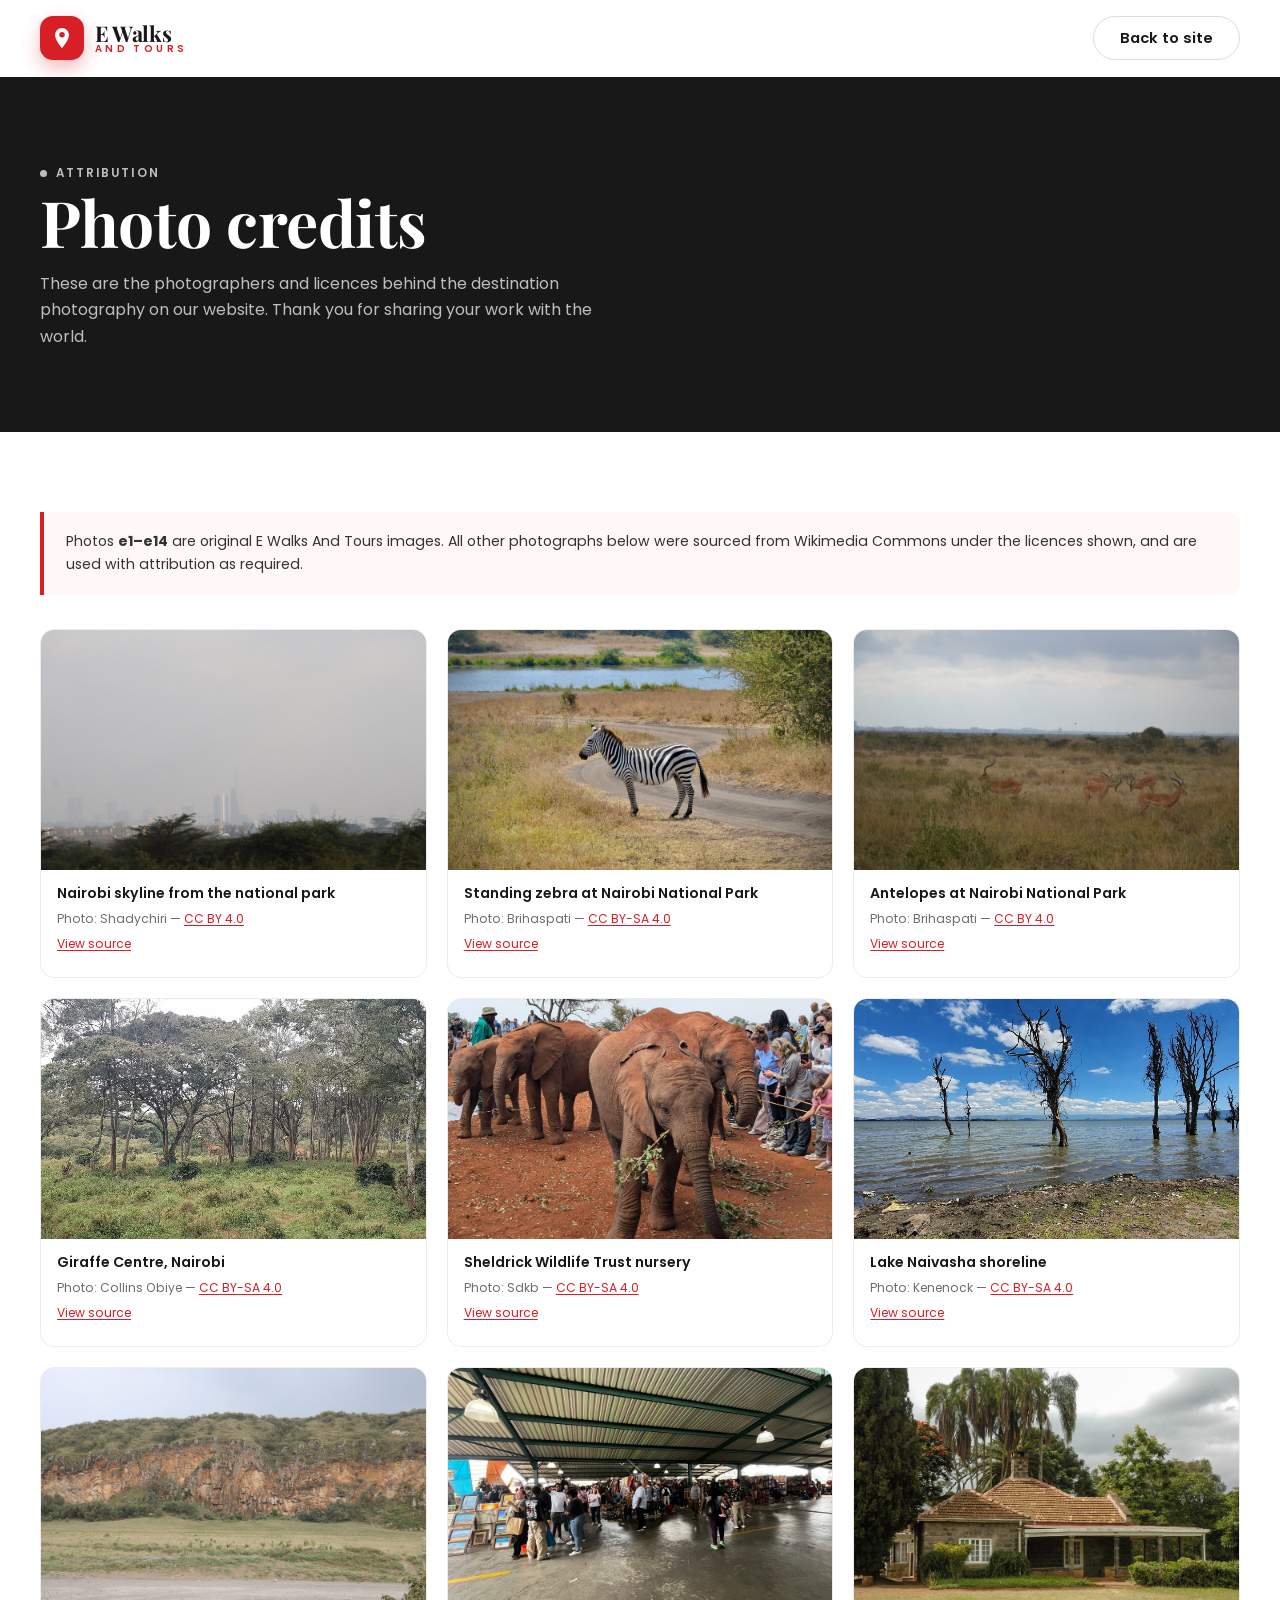
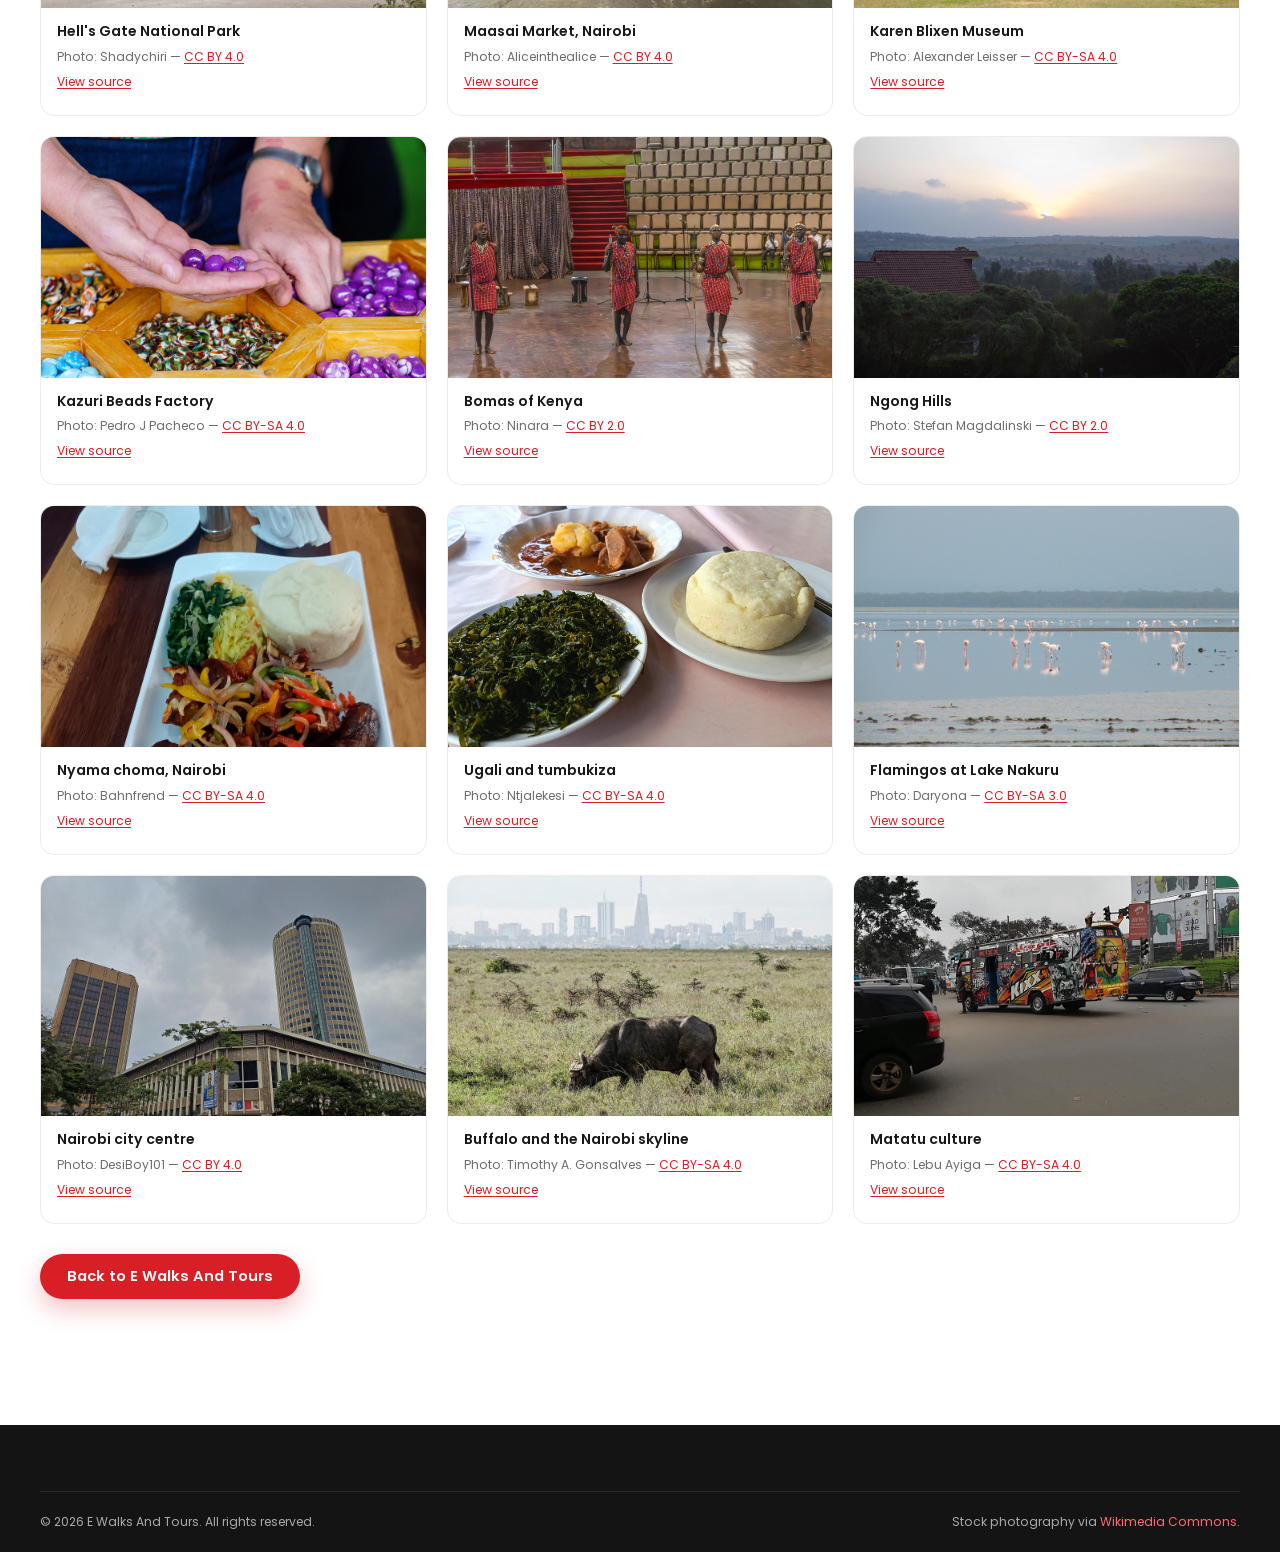
<file: credits.html>
<!DOCTYPE html>
<html lang="en">
<head>
  <meta charset="UTF-8">
  <meta name="viewport" content="width=device-width, initial-scale=1.0">
  <title>Photo Credits | E Walks And Tours</title>
  <meta name="description" content="Attribution for stock photography used on the E Walks And Tours website.">
  <meta name="theme-color" content="#d81f26">
  <link rel="preconnect" href="https://fonts.googleapis.com">
  <link rel="preconnect" href="https://fonts.gstatic.com" crossorigin>
  <link href="https://fonts.googleapis.com/css2?family=Playfair+Display:wght@600;700;800&family=Poppins:wght@300;400;500;600;700&display=swap" rel="stylesheet">
  <link rel="stylesheet" href="css/style.css">
</head>
<body>
  <header class="site-header credits-head">
    <div class="container header__inner">
      <a class="brand" href="index.html" aria-label="E Walks And Tours home">
        <span class="brand__mark" aria-hidden="true">
          <svg viewBox="0 0 24 24"><path d="M12 2a7 7 0 0 0-7 7c0 5.2 7 13 7 13s7-7.8 7-13a7 7 0 0 0-7-7zm0 9.5A2.5 2.5 0 1 1 12 6a2.5 2.5 0 0 1 0 5.5z"/></svg>
        </span>
        <span class="brand__text"><strong>E Walks</strong><em>And Tours</em></span>
      </a>
      <a class="btn btn--ghost" href="index.html">Back to site</a>
    </div>
  </header>

  <section class="credits-hero">
    <div class="container">
      <p class="eyebrow"><span class="dot"></span> Attribution</p>
      <h1>Photo credits</h1>
      <p>These are the photographers and licences behind the destination photography on our website. Thank you for sharing your work with the world.</p>
    </div>
  </section>

  <main class="credits-main">
    <div class="container">
      <div class="credits-note">
        <p>Photos <strong>e1&ndash;e14</strong> are original E Walks And Tours images. All other photographs below were sourced from Wikimedia Commons under the licences shown, and are used with attribution as required.</p>
      </div>

      <div class="credits-grid">
        <article class="credit-card">
          <img src="images/hero-nairobi-skyline.jpg" alt="Nairobi skyline from Nairobi National Park" loading="lazy">
          <div class="credit-card__body">
            <h2>Nairobi skyline from the national park</h2>
            <p>Photo: Shadychiri &mdash; <a href="https://creativecommons.org/licenses/by/4.0" target="_blank" rel="noopener">CC BY 4.0</a></p>
            <p><a href="https://commons.wikimedia.org/wiki/File:A_clash_of_worlds_-_Nairobi_skyline_from_the_Nairobi_National_park.jpg" target="_blank" rel="noopener">View source</a></p>
          </div>
        </article>

        <article class="credit-card">
          <img src="images/safari-zebra.jpg" alt="Standing zebra at Nairobi National Park" loading="lazy">
          <div class="credit-card__body">
            <h2>Standing zebra at Nairobi National Park</h2>
            <p>Photo: Brihaspati &mdash; <a href="https://creativecommons.org/licenses/by-sa/4.0" target="_blank" rel="noopener">CC BY-SA 4.0</a></p>
            <p><a href="https://commons.wikimedia.org/wiki/File:Standing_zebra_at_Nairobi_National_Park.jpg" target="_blank" rel="noopener">View source</a></p>
          </div>
        </article>

        <article class="credit-card">
          <img src="images/safari-antelopes.jpg" alt="Antelopes at Nairobi National Park" loading="lazy">
          <div class="credit-card__body">
            <h2>Antelopes at Nairobi National Park</h2>
            <p>Photo: Brihaspati &mdash; <a href="https://creativecommons.org/licenses/by/4.0" target="_blank" rel="noopener">CC BY 4.0</a></p>
            <p><a href="https://commons.wikimedia.org/wiki/File:Antelopes_at_Nairobi_National_Park-1.jpg" target="_blank" rel="noopener">View source</a></p>
          </div>
        </article>

        <article class="credit-card">
          <img src="images/giraffe-centre.jpg" alt="Giraffe Centre in Nairobi" loading="lazy">
          <div class="credit-card__body">
            <h2>Giraffe Centre, Nairobi</h2>
            <p>Photo: Collins Obiye &mdash; <a href="https://creativecommons.org/licenses/by-sa/4.0" target="_blank" rel="noopener">CC BY-SA 4.0</a></p>
            <p><a href="https://commons.wikimedia.org/wiki/File:GIRAFFE_CENTRE_NAIROBI_KAREN.jpg" target="_blank" rel="noopener">View source</a></p>
          </div>
        </article>

        <article class="credit-card">
          <img src="images/elephant-orphanage.jpg" alt="Elephant at the Sheldrick Wildlife Trust nursery" loading="lazy">
          <div class="credit-card__body">
            <h2>Sheldrick Wildlife Trust nursery</h2>
            <p>Photo: Sdkb &mdash; <a href="https://creativecommons.org/licenses/by-sa/4.0" target="_blank" rel="noopener">CC BY-SA 4.0</a></p>
            <p><a href="https://commons.wikimedia.org/wiki/File:Elephant_with_branch_at_Sheldrick_Wildlife_Trust_Nursery.jpg" target="_blank" rel="noopener">View source</a></p>
          </div>
        </article>

        <article class="credit-card">
          <img src="images/lake-naivasha.jpg" alt="Lake Naivasha shoreline" loading="lazy">
          <div class="credit-card__body">
            <h2>Lake Naivasha shoreline</h2>
            <p>Photo: Kenenock &mdash; <a href="https://creativecommons.org/licenses/by-sa/4.0" target="_blank" rel="noopener">CC BY-SA 4.0</a></p>
            <p><a href="https://commons.wikimedia.org/wiki/File:Lake_Naivasha_Shoreline.jpg" target="_blank" rel="noopener">View source</a></p>
          </div>
        </article>

        <article class="credit-card">
          <img src="images/hells-gate.jpg" alt="Cliffs at Hell's Gate National Park" loading="lazy">
          <div class="credit-card__body">
            <h2>Hell's Gate National Park</h2>
            <p>Photo: Shadychiri &mdash; <a href="https://creativecommons.org/licenses/by/4.0" target="_blank" rel="noopener">CC BY 4.0</a></p>
            <p><a href="https://commons.wikimedia.org/wiki/File:Cliff_on_the_Hells_Gate_Game_Park.jpg" target="_blank" rel="noopener">View source</a></p>
          </div>
        </article>

        <article class="credit-card">
          <img src="images/maasai-market.jpg" alt="Maasai Market in Nairobi" loading="lazy">
          <div class="credit-card__body">
            <h2>Maasai Market, Nairobi</h2>
            <p>Photo: Aliceinthealice &mdash; <a href="https://creativecommons.org/licenses/by/4.0" target="_blank" rel="noopener">CC BY 4.0</a></p>
            <p><a href="https://commons.wikimedia.org/wiki/File:The_Maasai_Markets_in_Nairobi_on_the_rooftop_at_The_Village_Market_01.jpg" target="_blank" rel="noopener">View source</a></p>
          </div>
        </article>

        <article class="credit-card">
          <img src="images/karen-blixen.jpg" alt="Karen Blixen Museum" loading="lazy">
          <div class="credit-card__body">
            <h2>Karen Blixen Museum</h2>
            <p>Photo: Alexander Leisser &mdash; <a href="https://creativecommons.org/licenses/by-sa/4.0" target="_blank" rel="noopener">CC BY-SA 4.0</a></p>
            <p><a href="https://commons.wikimedia.org/wiki/File:Karen_blixen_museum_in_nairobi_kenya_02.jpg" target="_blank" rel="noopener">View source</a></p>
          </div>
        </article>

        <article class="credit-card">
          <img src="images/kazuri-beads.jpg" alt="Kazuri Beads Factory" loading="lazy">
          <div class="credit-card__body">
            <h2>Kazuri Beads Factory</h2>
            <p>Photo: Pedro J Pacheco &mdash; <a href="https://creativecommons.org/licenses/by-sa/4.0" target="_blank" rel="noopener">CC BY-SA 4.0</a></p>
            <p><a href="https://commons.wikimedia.org/wiki/File:Visit_to_Kazuri_Beads_Factory_by_Pedro_J_Pacheco-19.jpg" target="_blank" rel="noopener">View source</a></p>
          </div>
        </article>

        <article class="credit-card">
          <img src="images/bomas-kenya.jpg" alt="Bomas of Kenya performers" loading="lazy">
          <div class="credit-card__body">
            <h2>Bomas of Kenya</h2>
            <p>Photo: Ninara &mdash; <a href="https://creativecommons.org/licenses/by/2.0" target="_blank" rel="noopener">CC BY 2.0</a></p>
            <p><a href="https://commons.wikimedia.org/wiki/File:Bomas_of_Kenya,_Nairobi_(54078773523).jpg" target="_blank" rel="noopener">View source</a></p>
          </div>
        </article>

        <article class="credit-card">
          <img src="images/ngong-hills.jpg" alt="Ngong Hills" loading="lazy">
          <div class="credit-card__body">
            <h2>Ngong Hills</h2>
            <p>Photo: Stefan Magdalinski &mdash; <a href="https://creativecommons.org/licenses/by/2.0" target="_blank" rel="noopener">CC BY 2.0</a></p>
            <p><a href="https://commons.wikimedia.org/wiki/File:Ngong_Hills_IMG_4747_(5849851051).jpg" target="_blank" rel="noopener">View source</a></p>
          </div>
        </article>

        <article class="credit-card">
          <img src="images/street-food.jpg" alt="Grilled goat meat at a Nairobi cafe" loading="lazy">
          <div class="credit-card__body">
            <h2>Nyama choma, Nairobi</h2>
            <p>Photo: Bahnfrend &mdash; <a href="https://creativecommons.org/licenses/by-sa/4.0" target="_blank" rel="noopener">CC BY-SA 4.0</a></p>
            <p><a href="https://commons.wikimedia.org/wiki/File:Grilled_goat_meat,_The_Bali_Cafe,_Nairobi,_2025_(01).jpg" target="_blank" rel="noopener">View source</a></p>
          </div>
        </article>

        <article class="credit-card">
          <img src="images/street-food-ugali.jpg" alt="Ugali and tumbukiza" loading="lazy">
          <div class="credit-card__body">
            <h2>Ugali and tumbukiza</h2>
            <p>Photo: Ntjalekesi &mdash; <a href="https://creativecommons.org/licenses/by-sa/4.0" target="_blank" rel="noopener">CC BY-SA 4.0</a></p>
            <p><a href="https://commons.wikimedia.org/wiki/File:Ugali_and_Tumbukiza_01.jpg" target="_blank" rel="noopener">View source</a></p>
          </div>
        </article>

        <article class="credit-card">
          <img src="images/lake-nakuru.jpg" alt="Flamingos at Lake Nakuru" loading="lazy">
          <div class="credit-card__body">
            <h2>Flamingos at Lake Nakuru</h2>
            <p>Photo: Daryona &mdash; <a href="https://creativecommons.org/licenses/by-sa/3.0" target="_blank" rel="noopener">CC BY-SA 3.0</a></p>
            <p><a href="https://commons.wikimedia.org/wiki/File:Flamingos_in_Lake_Nakuru_1.jpg" target="_blank" rel="noopener">View source</a></p>
          </div>
        </article>

        <article class="credit-card">
          <img src="images/city-centre.jpg" alt="Nairobi city centre" loading="lazy">
          <div class="credit-card__body">
            <h2>Nairobi city centre</h2>
            <p>Photo: DesiBoy101 &mdash; <a href="https://creativecommons.org/licenses/by/4.0" target="_blank" rel="noopener">CC BY 4.0</a></p>
            <p><a href="https://commons.wikimedia.org/wiki/File:Corner_House_(left)_and_Hilton_Nairobi_(right).jpg" target="_blank" rel="noopener">View source</a></p>
          </div>
        </article>

        <article class="credit-card">
          <img src="images/cta-buffalo-skyline.jpg" alt="Buffalo on the savannah with the Nairobi skyline" loading="lazy">
          <div class="credit-card__body">
            <h2>Buffalo and the Nairobi skyline</h2>
            <p>Photo: Timothy A. Gonsalves &mdash; <a href="https://creativecommons.org/licenses/by-sa/4.0" target="_blank" rel="noopener">CC BY-SA 4.0</a></p>
            <p><a href="https://commons.wikimedia.org/wiki/File:Buffalo_Nairobi_Skyline_Savannah_Kenya_May19_R1600769.jpg" target="_blank" rel="noopener">View source</a></p>
          </div>
        </article>

        <article class="credit-card">
          <img src="images/matatu.jpg" alt="Matatu at a Nairobi intersection" loading="lazy">
          <div class="credit-card__body">
            <h2>Matatu culture</h2>
            <p>Photo: Lebu Ayiga &mdash; <a href="https://creativecommons.org/licenses/by-sa/4.0" target="_blank" rel="noopener">CC BY-SA 4.0</a></p>
            <p><a href="https://commons.wikimedia.org/wiki/File:KiXX_matatu_at_a_busy_Nairobi_intersection.jpg" target="_blank" rel="noopener">View source</a></p>
          </div>
        </article>
      </div>

      <div class="credits-foot">
        <a class="btn btn--primary" href="index.html">Back to E Walks And Tours</a>
      </div>
    </div>
  </main>

  <footer class="site-footer">
    <div class="container footer__bottom">
      <p>&copy; <span id="year">2026</span> E Walks And Tours. All rights reserved.</p>
      <p>Stock photography via <a href="https://commons.wikimedia.org" target="_blank" rel="noopener" style="color:#ff6b70">Wikimedia Commons</a>.</p>
    </div>
  </footer>

  <script>document.getElementById("year").textContent = new Date().getFullYear();</script>
</body>
</html>
</file>
<file: css/style.css>
:root {
  --red: #d81f26;
  --red-dark: #b0141a;
  --red-deep: #8d0f14;
  --red-soft: #fdeeee;
  --ink: #181818;
  --ink-soft: #333;
  --muted: #6d6d6d;
  --line: #ececec;
  --cream: #fff8f6;
  --white: #ffffff;
  --shadow: 0 18px 40px rgba(24, 24, 24, .10);
  --shadow-sm: 0 8px 22px rgba(24, 24, 24, .07);
  --radius: 18px;
  --radius-sm: 12px;
  --container: 1200px;
  --font-body: "Poppins", "Segoe UI", Arial, sans-serif;
  --font-head: "Playfair Display", Georgia, serif;
}

*,
*::before,
*::after { box-sizing: border-box; }

html { scroll-behavior: smooth; -webkit-text-size-adjust: 100%; }

body {
  margin: 0;
  font-family: var(--font-body);
  font-size: 16px;
  line-height: 1.65;
  color: var(--ink);
  background: var(--white);
  overflow-x: hidden;
}

body.no-scroll { overflow: hidden; }

img { max-width: 100%; display: block; }

h1, h2, h3, h4 {
  font-family: var(--font-head);
  font-weight: 700;
  line-height: 1.15;
  margin: 0 0 .5em;
  letter-spacing: -.5px;
}

h1 { font-size: clamp(2.4rem, 5vw, 4.1rem); }
h2 { font-size: clamp(1.9rem, 3.2vw, 2.9rem); }
h3 { font-size: 1.18rem; }

p { margin: 0 0 1rem; }

a { color: inherit; text-decoration: none; }

ul { list-style: none; margin: 0; padding: 0; }

button { font-family: inherit; cursor: pointer; }

svg { width: 1em; height: 1em; fill: currentColor; }

.container {
  width: min(100% - 40px, var(--container));
  margin-inline: auto;
}

.skip-link {
  position: fixed;
  top: -60px;
  left: 16px;
  z-index: 999;
  background: var(--red);
  color: var(--white);
  padding: 10px 18px;
  border-radius: 8px;
  transition: top .2s ease;
}
.skip-link:focus { top: 12px; }

:focus-visible {
  outline: 3px solid var(--red);
  outline-offset: 3px;
  border-radius: 4px;
}

/* ---------- Buttons ---------- */
.btn {
  display: inline-flex;
  align-items: center;
  justify-content: center;
  gap: 9px;
  padding: 14px 26px;
  border: 1px solid transparent;
  border-radius: 999px;
  font-size: .92rem;
  font-weight: 600;
  line-height: 1;
  transition: transform .18s ease, background .18s ease, color .18s ease, box-shadow .18s ease;
  white-space: nowrap;
}
.btn svg { width: 18px; height: 18px; }
.btn:hover { transform: translateY(-2px); }
.btn--primary {
  background: var(--red);
  color: var(--white);
  box-shadow: 0 10px 24px rgba(216, 31, 38, .28);
}
.btn--primary:hover { background: var(--red-dark); box-shadow: 0 14px 30px rgba(216, 31, 38, .34); }
.btn--ghost {
  background: transparent;
  color: var(--ink);
  border-color: #ddd;
}
.btn--ghost:hover { border-color: var(--red); color: var(--red); }
.btn--white { background: var(--white); color: var(--red); }
.btn--white:hover { background: var(--red-soft); }
.btn--outline-white { background: transparent; color: var(--white); border-color: rgba(255, 255, 255, .55); }
.btn--outline-white:hover { background: rgba(255, 255, 255, .12); border-color: var(--white); }
.btn--sm { padding: 11px 20px; font-size: .84rem; }
.btn--block { width: 100%; }
.icon-wa { width: 19px; height: 19px; }

/* ---------- Type helpers ---------- */
.eyebrow {
  display: inline-flex;
  align-items: center;
  gap: 9px;
  margin-bottom: 14px;
  font-size: .74rem;
  font-weight: 600;
  letter-spacing: .16em;
  text-transform: uppercase;
  color: rgba(255, 255, 255, .9);
}
.eyebrow--dark { color: var(--red); }
.dot {
  width: 7px;
  height: 7px;
  border-radius: 50%;
  background: currentColor;
  flex: none;
}
.stars { color: var(--red); letter-spacing: 2px; margin-bottom: 12px; font-size: .95rem; }

/* ---------- Top bar ---------- */
.topbar {
  background: var(--ink);
  color: rgba(255, 255, 255, .82);
  font-size: .78rem;
}
.topbar__inner {
  display: flex;
  align-items: center;
  justify-content: space-between;
  gap: 16px;
  min-height: 38px;
}
.topbar__note { display: flex; align-items: center; gap: 8px; margin: 0; }
.topbar__note .dot { background: var(--red); }
.topbar__links { display: flex; gap: 22px; }
.topbar__links a {
  display: inline-flex;
  align-items: center;
  gap: 7px;
  transition: color .18s ease;
}
.topbar__links a svg { width: 14px; height: 14px; color: var(--red); }
.topbar__links a:hover { color: var(--white); }

/* ---------- Header ---------- */
.site-header {
  position: sticky;
  top: 0;
  z-index: 100;
  background: rgba(255, 255, 255, .98);
  border-bottom: 1px solid transparent;
  transition: box-shadow .25s ease, border-color .25s ease;
}
.site-header.is-stuck { box-shadow: 0 8px 30px rgba(0, 0, 0, .07); border-color: var(--line); }
.header__inner {
  display: flex;
  align-items: center;
  justify-content: space-between;
  gap: 24px;
  min-height: 76px;
}
.brand { display: inline-flex; align-items: center; gap: 11px; }
.brand__mark {
  display: grid;
  place-items: center;
  width: 44px;
  height: 44px;
  border-radius: 13px;
  background: var(--red);
  color: var(--white);
  box-shadow: 0 8px 18px rgba(216, 31, 38, .3);
  flex: none;
}
.brand__mark svg { width: 24px; height: 24px; }
.brand__text { display: flex; flex-direction: column; line-height: 1.02; }
.brand__text strong {
  font-family: var(--font-head);
  font-size: 1.35rem;
  letter-spacing: -.4px;
}
.brand__text em {
  font-style: normal;
  font-size: .62rem;
  font-weight: 600;
  letter-spacing: .34em;
  text-transform: uppercase;
  color: var(--red);
}
.nav { display: flex; align-items: center; gap: 30px; }
.nav ul { display: flex; align-items: center; gap: 26px; }
.nav ul a {
  position: relative;
  font-size: .88rem;
  font-weight: 500;
  color: var(--ink-soft);
  padding: 6px 0;
}
.nav ul a::after {
  content: "";
  position: absolute;
  left: 0;
  bottom: 0;
  width: 0;
  height: 2px;
  background: var(--red);
  transition: width .22s ease;
}
.nav ul a:hover,
.nav ul a.is-active { color: var(--red); }
.nav ul a:hover::after,
.nav ul a.is-active::after { width: 100%; }
.nav__cta { padding: 12px 22px; font-size: .84rem; }
.nav-toggle {
  display: none;
  flex-direction: column;
  justify-content: center;
  gap: 5px;
  width: 46px;
  height: 46px;
  padding: 0 11px;
  border: 1px solid var(--line);
  border-radius: 12px;
  background: var(--white);
}
.nav-toggle span {
  display: block;
  height: 2px;
  width: 100%;
  background: var(--ink);
  border-radius: 2px;
  transition: transform .22s ease, opacity .22s ease;
}
.nav-toggle[aria-expanded="true"] span:nth-child(1) { transform: translateY(7px) rotate(45deg); }
.nav-toggle[aria-expanded="true"] span:nth-child(2) { opacity: 0; }
.nav-toggle[aria-expanded="true"] span:nth-child(3) { transform: translateY(-7px) rotate(-45deg); }

/* ---------- Hero ---------- */
.hero {
  position: relative;
  min-height: clamp(620px, 92vh, 900px);
  display: flex;
  align-items: center;
  color: var(--white);
  overflow: hidden;
  margin-top: -1px;
}
.hero__media { position: absolute; inset: 0; z-index: 0; }
.hero__media img { width: 100%; height: 100%; object-fit: cover; object-position: center 40%; }
.hero__overlay {
  position: absolute;
  inset: 0;
  background:
    linear-gradient(100deg, rgba(15, 10, 10, .90) 0%, rgba(20, 10, 10, .62) 45%, rgba(20, 10, 10, .18) 100%),
    linear-gradient(180deg, rgba(0, 0, 0, .25) 0%, transparent 30%, rgba(0, 0, 0, .45) 100%);
}
.hero__content { position: relative; z-index: 1; padding: 84px 0 110px; max-width: 1200px; }
.hero__content h1 { max-width: 16ch; margin-bottom: 18px; text-shadow: 0 2px 24px rgba(0, 0, 0, .3); }
.hero__lead {
  max-width: 52ch;
  font-size: clamp(1rem, 1.3vw, 1.12rem);
  font-weight: 300;
  color: rgba(255, 255, 255, .88);
  margin-bottom: 34px;
}
.search-card {
  display: grid;
  grid-template-columns: 1.2fr 1fr .9fr auto;
  align-items: end;
  gap: 14px;
  max-width: 900px;
  padding: 16px;
  background: var(--white);
  border-radius: 16px;
  box-shadow: 0 26px 60px rgba(0, 0, 0, .28);
}
.search-field { display: flex; flex-direction: column; gap: 4px; padding: 2px 12px; border-right: 1px solid var(--line); }
.search-field:nth-child(3) { border-right: 0; }
.search-field label {
  font-size: .66rem;
  font-weight: 600;
  letter-spacing: .14em;
  text-transform: uppercase;
  color: var(--muted);
}
.search-field select,
.search-field input {
  width: 100%;
  padding: 4px 0;
  border: 0;
  background: transparent;
  font-family: inherit;
  font-size: .92rem;
  font-weight: 500;
  color: var(--ink);
  cursor: pointer;
}
.search-field select:focus,
.search-field input:focus { outline: none; }
.search-card__btn { padding: 17px 26px; border-radius: 12px; }
.hero__trust {
  display: flex;
  flex-wrap: wrap;
  gap: 34px;
  margin-top: 34px;
}
.hero__trust li { display: flex; flex-direction: column; line-height: 1.3; }
.hero__trust strong { font-family: var(--font-head); font-size: 1.4rem; color: var(--white); }
.hero__trust span { font-size: .74rem; letter-spacing: .06em; text-transform: uppercase; color: rgba(255, 255, 255, .66); }
.hero__scroll {
  position: absolute;
  left: 50%;
  bottom: 26px;
  z-index: 2;
  transform: translateX(-50%);
  display: grid;
  place-items: center;
  width: 28px;
  height: 46px;
  border: 1.5px solid rgba(255, 255, 255, .5);
  border-radius: 999px;
}
.hero__scroll span {
  width: 4px;
  height: 9px;
  border-radius: 2px;
  background: var(--white);
  animation: scrollDot 1.6s ease-in-out infinite;
}
@keyframes scrollDot {
  0%, 100% { transform: translateY(-6px); opacity: .3; }
  50% { transform: translateY(7px); opacity: 1; }
}

/* ---------- Sections ---------- */
.section { padding: clamp(62px, 8vw, 100px) 0; }
.section-head {
  display: grid;
  grid-template-columns: 1fr 1fr;
  gap: 32px;
  align-items: end;
  margin-bottom: 42px;
}
.section-head h2 { margin-bottom: 0; }
.section-head__text { color: var(--muted); margin: 0 0 6px; max-width: 46ch; justify-self: end; text-align: right; }
.section-head--row { display: flex; flex-wrap: wrap; align-items: end; justify-content: space-between; }
.section-head--center { display: block; text-align: center; max-width: 640px; margin: 0 auto 46px; }
.section-head--center .section-head__text { margin: 0 auto; text-align: center; }

/* ---------- Categories ---------- */
.categories { background: var(--white); }
.category-grid {
  display: grid;
  grid-template-columns: repeat(6, 1fr);
  gap: 14px;
}
.category-card {
  position: relative;
  display: block;
  aspect-ratio: 3 / 4;
  border-radius: 14px;
  overflow: hidden;
  isolation: isolate;
}
.category-card img {
  width: 100%;
  height: 100%;
  object-fit: cover;
  transition: transform .5s ease;
}
.category-card::after {
  content: "";
  position: absolute;
  inset: 0;
  background: linear-gradient(180deg, transparent 35%, rgba(10, 5, 5, .82) 100%);
  z-index: 1;
}
.category-card:hover img { transform: scale(1.07); }
.category-card__label {
  position: absolute;
  left: 14px;
  right: 14px;
  bottom: 14px;
  z-index: 2;
  font-size: .82rem;
  font-weight: 600;
  line-height: 1.3;
  color: var(--white);
}
.category-card__label::after {
  content: "";
  display: block;
  width: 22px;
  height: 2px;
  margin-top: 8px;
  background: var(--red);
  transition: width .25s ease;
}
.category-card:hover .category-card__label::after { width: 44px; }

/* ---------- Tours ---------- */
.tours { background: var(--cream); }
.filter-bar { display: flex; flex-wrap: wrap; gap: 9px; margin-bottom: 30px; }
.chip {
  padding: 9px 18px;
  border: 1px solid #e4dada;
  border-radius: 999px;
  background: var(--white);
  color: var(--ink-soft);
  font-size: .82rem;
  font-weight: 500;
  transition: all .18s ease;
}
.chip:hover { border-color: var(--red); color: var(--red); }
.chip.is-active { background: var(--red); border-color: var(--red); color: var(--white); }
.tour-grid {
  display: grid;
  grid-template-columns: repeat(3, 1fr);
  gap: 24px;
}
.tour-card {
  display: flex;
  flex-direction: column;
  background: var(--white);
  border-radius: var(--radius);
  overflow: hidden;
  box-shadow: var(--shadow-sm);
  transition: transform .25s ease, box-shadow .25s ease;
}
.tour-card:hover { transform: translateY(-5px); box-shadow: var(--shadow); }
.tour-card.is-hidden { display: none; }
.tour-card__media { position: relative; aspect-ratio: 16 / 10; overflow: hidden; }
.tour-card__media img { width: 100%; height: 100%; object-fit: cover; transition: transform .55s ease; }
.tour-card:hover .tour-card__media img { transform: scale(1.06); }
.badge {
  position: absolute;
  top: 12px;
  left: 12px;
  z-index: 2;
  padding: 6px 11px;
  border-radius: 6px;
  font-size: .64rem;
  font-weight: 600;
  letter-spacing: .1em;
  text-transform: uppercase;
}
.badge--red { background: var(--red); color: var(--white); }
.badge--cream { background: rgba(255, 255, 255, .94); color: var(--red); }
.tour-card__fav {
  position: absolute;
  top: 10px;
  right: 10px;
  z-index: 2;
  display: grid;
  place-items: center;
  width: 34px;
  height: 34px;
  border: 0;
  border-radius: 50%;
  background: rgba(255, 255, 255, .9);
  color: var(--ink);
  transition: background .18s ease, color .18s ease;
}
.tour-card__fav svg { width: 17px; height: 17px; fill: none; stroke: currentColor; stroke-width: 1.8; }
.tour-card__fav:hover,
.tour-card__fav[aria-pressed="true"] { background: var(--red); color: var(--white); }
.tour-card__fav[aria-pressed="true"] svg { fill: currentColor; }
.tour-card__body { display: flex; flex-direction: column; flex: 1; padding: 20px 22px 22px; }
.tour-card__meta {
  display: flex;
  align-items: center;
  flex-wrap: wrap;
  gap: 7px;
  margin-bottom: 9px;
  font-size: .75rem;
  color: var(--muted);
}
.tour-card__meta .rating { color: var(--ink); font-weight: 600; }
.tour-card__meta .rating::first-letter { color: var(--red); }
.dot-sep { width: 3px; height: 3px; border-radius: 50%; background: #c9c9c9; }
.tour-card h3 { margin-bottom: 8px; font-size: 1.22rem; }
.tour-card__desc { font-size: .86rem; line-height: 1.6; color: var(--muted); margin-bottom: 16px; }
.tour-card__facts {
  display: flex;
  flex-wrap: wrap;
  gap: 14px;
  padding: 13px 0;
  margin-top: auto;
  border-top: 1px solid var(--line);
  border-bottom: 1px solid var(--line);
  font-size: .74rem;
  color: var(--muted);
}
.tour-card__facts li { display: inline-flex; align-items: center; gap: 5px; }
.tour-card__facts svg { width: 15px; height: 15px; color: var(--red); }
.tour-card__foot { display: flex; align-items: center; justify-content: space-between; gap: 12px; padding-top: 16px; }
.price { margin: 0; font-family: var(--font-head); font-size: 1.45rem; font-weight: 700; color: var(--ink); line-height: 1; }
.price span { display: block; font-family: var(--font-body); font-size: .64rem; font-weight: 500; letter-spacing: .1em; text-transform: uppercase; color: var(--muted); margin-bottom: 4px; }
.price small { font-family: var(--font-body); font-size: .7rem; font-weight: 400; color: var(--muted); }
.tours__empty { margin: 26px 0 0; color: var(--muted); }

/* ---------- Why ---------- */
.why { background: var(--white); }
.why__grid {
  display: grid;
  grid-template-columns: .9fr 1.1fr;
  gap: clamp(36px, 6vw, 76px);
  align-items: center;
}
.why__intro p { color: var(--muted); max-width: 44ch; margin-bottom: 26px; }
.feature-grid { display: grid; grid-template-columns: 1fr 1fr; gap: 28px 30px; }
.feature__icon {
  display: grid;
  place-items: center;
  width: 52px;
  height: 52px;
  margin-bottom: 14px;
  border-radius: 14px;
  background: var(--red-soft);
  color: var(--red);
}
.feature__icon svg { width: 25px; height: 25px; }
.feature h3 { font-family: var(--font-body); font-size: 1rem; font-weight: 600; margin-bottom: 6px; letter-spacing: 0; }
.feature p { font-size: .84rem; color: var(--muted); margin: 0; }

/* ---------- About ---------- */
.about { background: var(--cream); }
.about__grid {
  display: grid;
  grid-template-columns: 1fr 1fr;
  gap: clamp(40px, 6vw, 80px);
  align-items: center;
}
.about__media { position: relative; padding: 0 0 34px 30px; }
.about__main {
  width: 100%;
  aspect-ratio: 4 / 4.4;
  object-fit: cover;
  border-radius: 150px 150px 18px 18px;
  box-shadow: var(--shadow);
}
.about__small {
  position: absolute;
  left: 0;
  bottom: 0;
  width: 42%;
  aspect-ratio: 3 / 4;
  object-fit: cover;
  border: 6px solid var(--cream);
  border-radius: 14px;
  box-shadow: var(--shadow-sm);
}
.about__stamp {
  position: absolute;
  top: 28px;
  right: -18px;
  display: flex;
  flex-direction: column;
  align-items: center;
  justify-content: center;
  width: 112px;
  height: 112px;
  border-radius: 50%;
  background: var(--red);
  color: var(--white);
  text-align: center;
  box-shadow: 0 16px 34px rgba(216, 31, 38, .32);
}
.about__stamp strong { font-family: var(--font-head); font-size: 2rem; line-height: 1; }
.about__stamp span { font-size: .62rem; letter-spacing: .08em; text-transform: uppercase; margin-top: 4px; }
.about__copy h2 { max-width: 18ch; }
.about__copy > p { color: var(--muted); font-size: .95rem; }
.check-list { margin: 22px 0 28px; display: grid; gap: 11px; }
.check-list li { display: flex; align-items: flex-start; gap: 10px; font-size: .9rem; }
.check-list svg { flex: none; width: 18px; height: 18px; margin-top: 3px; color: var(--red); }
.about__actions { display: flex; flex-wrap: wrap; gap: 12px; }

/* ---------- Gallery ---------- */
.gallery { background: var(--white); }
.gallery-grid {
  display: grid;
  grid-template-columns: repeat(4, 1fr);
  grid-auto-rows: 175px;
  grid-auto-flow: dense;
  gap: 14px;
}
.gallery-item {
  position: relative;
  display: block;
  padding: 0;
  border: 0;
  border-radius: 12px;
  overflow: hidden;
  background: #eee;
  cursor: zoom-in;
}
.gallery-item img { width: 100%; height: 100%; object-fit: cover; transition: transform .5s ease, filter .3s ease; }
.gallery-item::after {
  content: "";
  position: absolute;
  inset: 0;
  background: rgba(216, 31, 38, 0);
  transition: background .25s ease;
}
.gallery-item:hover img { transform: scale(1.06); }
.gallery-item:hover::after { background: rgba(216, 31, 38, .16); }
.gallery-item--wide { grid-column: span 2; }
.gallery-item--tall { grid-row: span 2; }

/* ---------- Testimonials ---------- */
.testimonials { background: var(--cream); }
.testimonial-grid { display: grid; grid-template-columns: repeat(3, 1fr); gap: 24px; }
.testimonial {
  margin: 0;
  padding: 30px 28px;
  background: var(--white);
  border-radius: var(--radius);
  box-shadow: var(--shadow-sm);
  border-top: 3px solid var(--red);
  display: flex;
  flex-direction: column;
}
.testimonial blockquote {
  margin: 0 0 22px;
  font-size: .92rem;
  line-height: 1.7;
  color: var(--ink-soft);
  flex: 1;
}
.testimonial figcaption { display: flex; align-items: center; gap: 12px; }
.avatar {
  display: grid;
  place-items: center;
  width: 42px;
  height: 42px;
  border-radius: 50%;
  background: var(--red-soft);
  color: var(--red);
  font-size: .8rem;
  font-weight: 600;
  flex: none;
}
.testimonial figcaption span:last-child { display: flex; flex-direction: column; line-height: 1.3; }
.testimonial figcaption strong { font-size: .86rem; font-weight: 600; }
.testimonial figcaption small { font-size: .74rem; color: var(--muted); }

/* ---------- CTA ---------- */
.cta {
  position: relative;
  isolation: isolate;
  padding: clamp(70px, 9vw, 110px) 0;
  color: var(--white);
  overflow: hidden;
  text-align: center;
}
.cta__media { position: absolute; inset: 0; z-index: -2; }
.cta__media img { width: 100%; height: 100%; object-fit: cover; }
.cta::before {
  content: "";
  position: absolute;
  inset: 0;
  z-index: -1;
  background: linear-gradient(90deg, rgba(141, 15, 20, .94), rgba(216, 31, 38, .86));
}
.cta__inner { max-width: 760px; margin-inline: auto; }
.cta h2 { max-width: 20ch; margin-inline: auto; }
.cta p { color: rgba(255, 255, 255, .88); max-width: 56ch; margin-inline: auto; margin-bottom: 30px; }
.cta__actions { display: flex; flex-wrap: wrap; gap: 14px; justify-content: center; }

/* ---------- Contact ---------- */
.contact { background: var(--white); }
.contact__grid {
  display: grid;
  grid-template-columns: .95fr 1.05fr;
  gap: clamp(40px, 6vw, 80px);
  align-items: start;
}
.contact__copy > p { color: var(--muted); max-width: 44ch; }
.contact-list { display: grid; gap: 20px; margin-top: 32px; }
.contact-list li { display: flex; align-items: flex-start; gap: 14px; }
.contact-list__icon {
  display: grid;
  place-items: center;
  width: 44px;
  height: 44px;
  border-radius: 12px;
  background: var(--red-soft);
  color: var(--red);
  flex: none;
}
.contact-list__icon svg { width: 21px; height: 21px; }
.contact-list li > span:last-child { display: flex; flex-direction: column; font-size: .9rem; line-height: 1.5; }
.contact-list small {
  font-size: .64rem;
  font-weight: 600;
  letter-spacing: .12em;
  text-transform: uppercase;
  color: var(--muted);
}
.contact-list a:hover { color: var(--red); }
.map-block {
  display: grid;
  grid-template-columns: 1.15fr .85fr;
  margin-top: 54px;
  background: var(--cream);
  border: 1px solid #f3e3e3;
  border-radius: var(--radius);
  overflow: hidden;
}
.map-block__map { min-height: 360px; background: #e9e2e0; }
.map-block__map iframe { display: block; width: 100%; height: 100%; min-height: 360px; border: 0; }
.map-block__info { padding: clamp(26px, 3.4vw, 42px); }
.map-block__info h3 { font-size: 1.5rem; margin-bottom: 10px; }
.map-block__info > p { color: var(--muted); font-size: .9rem; }
.map-block__info .check-list { margin: 18px 0 24px; }
.map-block__info .btn { margin-top: 2px; }
.contact-form {
  padding: clamp(24px, 3.4vw, 40px);
  background: var(--cream);
  border-radius: var(--radius);
  border: 1px solid #f3e3e3;
}
.contact-form h3 { font-family: var(--font-head); font-size: 1.5rem; margin-bottom: 20px; }
.field-row { display: grid; grid-template-columns: 1fr 1fr; gap: 14px; }
.field { display: flex; flex-direction: column; gap: 6px; margin-bottom: 14px; }
.field label { font-size: .76rem; font-weight: 600; letter-spacing: .04em; }
.field input,
.field select,
.field textarea {
  width: 100%;
  padding: 12px 14px;
  border: 1px solid #e6d7d7;
  border-radius: 10px;
  background: var(--white);
  font-family: inherit;
  font-size: .88rem;
  color: var(--ink);
  transition: border-color .18s ease, box-shadow .18s ease;
}
.field textarea { resize: vertical; min-height: 96px; }
.field input:focus,
.field select:focus,
.field textarea:focus {
  outline: none;
  border-color: var(--red);
  box-shadow: 0 0 0 3px rgba(216, 31, 38, .12);
}
.field input.is-invalid { border-color: var(--red); background: #fff5f5; }
.link-btn {
  display: block;
  width: 100%;
  margin-top: 12px;
  padding: 4px;
  border: 0;
  background: transparent;
  color: var(--muted);
  font-size: .78rem;
  text-decoration: underline;
  text-underline-offset: 3px;
}
.link-btn:hover { color: var(--red); }
.form-note { min-height: 20px; margin: 10px 0 0; font-size: .78rem; color: var(--red); text-align: center; }

/* ---------- Footer ---------- */
.site-footer { background: #141414; color: rgba(255, 255, 255, .64); padding-top: 66px; font-size: .86rem; }
.footer__grid {
  display: grid;
  grid-template-columns: 1.6fr .8fr .8fr 1fr;
  gap: 40px;
  padding-bottom: 48px;
}
.brand--footer { color: var(--white); margin-bottom: 16px; }
.brand--footer .brand__text em { color: #ff6b70; }
.footer__brand p { max-width: 32ch; margin-bottom: 18px; }
.footer__social { display: flex; gap: 10px; }
.footer__social a {
  display: grid;
  place-items: center;
  width: 38px;
  height: 38px;
  border-radius: 10px;
  background: rgba(255, 255, 255, .07);
  color: var(--white);
  transition: background .18s ease, transform .18s ease;
}
.footer__social a:hover { background: var(--red); transform: translateY(-2px); }
.footer__social svg { width: 18px; height: 18px; }
.footer__col h4 {
  font-family: var(--font-body);
  font-size: .72rem;
  font-weight: 600;
  letter-spacing: .16em;
  text-transform: uppercase;
  color: var(--white);
  margin-bottom: 16px;
}
.footer__col ul { display: grid; gap: 9px; }
.footer__col a:hover { color: var(--white); }
.footer__bottom {
  display: flex;
  flex-wrap: wrap;
  justify-content: space-between;
  gap: 10px;
  padding: 20px 0;
  border-top: 1px solid rgba(255, 255, 255, .09);
  font-size: .76rem;
}
.footer__bottom p { margin: 0; }

/* ---------- Floating buttons ---------- */
.wa-float {
  position: fixed;
  right: 22px;
  bottom: 22px;
  z-index: 90;
  display: inline-flex;
  align-items: center;
  gap: 10px;
  padding: 13px 20px 13px 15px;
  border-radius: 999px;
  background: var(--red);
  color: var(--white);
  font-size: .84rem;
  font-weight: 600;
  box-shadow: 0 14px 34px rgba(216, 31, 38, .42);
  transition: transform .2s ease, background .2s ease;
}
.wa-float svg { width: 24px; height: 24px; }
.wa-float:hover { transform: translateY(-3px); background: var(--red-dark); }
.wa-float::before {
  content: "";
  position: absolute;
  inset: 0;
  border-radius: inherit;
  box-shadow: 0 0 0 0 rgba(216, 31, 38, .5);
  animation: waPulse 2.4s ease-out infinite;
  pointer-events: none;
}
@keyframes waPulse {
  0% { box-shadow: 0 0 0 0 rgba(216, 31, 38, .45); }
  70% { box-shadow: 0 0 0 18px rgba(216, 31, 38, 0); }
  100% { box-shadow: 0 0 0 0 rgba(216, 31, 38, 0); }
}
.to-top {
  position: fixed;
  right: 24px;
  bottom: 92px;
  z-index: 89;
  display: grid;
  place-items: center;
  width: 44px;
  height: 44px;
  border: 0;
  border-radius: 50%;
  background: var(--white);
  color: var(--ink);
  box-shadow: 0 8px 22px rgba(0, 0, 0, .16);
  opacity: 0;
  visibility: hidden;
  transform: translateY(10px);
  transition: all .22s ease;
}
.to-top.is-visible { opacity: 1; visibility: visible; transform: translateY(0); }
.to-top svg { width: 20px; height: 20px; }
.to-top:hover { color: var(--red); }

/* ---------- Lightbox ---------- */
.lightbox {
  position: fixed;
  inset: 0;
  z-index: 200;
  display: flex;
  align-items: center;
  justify-content: center;
  gap: 12px;
  padding: 30px;
  background: rgba(10, 6, 6, .94);
  backdrop-filter: blur(4px);
}
.lightbox[hidden] { display: none; }
.lightbox figure { margin: 0; max-width: min(1000px, 86vw); text-align: center; }
.lightbox img {
  max-width: 100%;
  max-height: 78vh;
  margin-inline: auto;
  border-radius: 12px;
  object-fit: contain;
  box-shadow: 0 30px 80px rgba(0, 0, 0, .5);
}
.lightbox figcaption { margin-top: 14px; color: rgba(255, 255, 255, .75); font-size: .86rem; }
.lightbox__close {
  position: absolute;
  top: 20px;
  right: 24px;
  width: 44px;
  height: 44px;
  border: 0;
  border-radius: 50%;
  background: rgba(255, 255, 255, .1);
  color: var(--white);
  font-size: 1.9rem;
  line-height: 1;
}
.lightbox__close:hover { background: var(--red); }
.lightbox__nav {
  flex: none;
  display: grid;
  place-items: center;
  width: 50px;
  height: 50px;
  border: 0;
  border-radius: 50%;
  background: rgba(255, 255, 255, .1);
  color: var(--white);
  font-size: 2rem;
  line-height: 1;
  transition: background .18s ease;
}
.lightbox__nav:hover { background: var(--red); }

/* ---------- Reveal animation ---------- */
.reveal { opacity: 0; transform: translateY(24px); transition: opacity .7s ease, transform .7s ease; }
.reveal.is-visible { opacity: 1; transform: none; }

/* ---------- Responsive ---------- */
@media (max-width: 1080px) {
  .category-grid { grid-template-columns: repeat(3, 1fr); }
  .category-card { aspect-ratio: 4 / 3; }
  .tour-grid { grid-template-columns: repeat(2, 1fr); }
  .footer__grid { grid-template-columns: 1.4fr .8fr .8fr; }
  .footer__col:last-child { grid-column: span 3; }
  .footer__col:last-child ul { grid-template-columns: repeat(auto-fit, minmax(180px, 1fr)); }
  .about__stamp { right: 0; }
  .about__copy h2 { max-width: none; }
}

@media (max-width: 900px) {
  .topbar__note { display: none; }
  .topbar__inner { justify-content: center; }
  .nav {
    position: fixed;
    top: 0;
    right: 0;
    bottom: 0;
    z-index: 120;
    width: min(330px, 88vw);
    flex-direction: column;
    align-items: stretch;
    justify-content: flex-start;
    gap: 26px;
    padding: 96px 28px 32px;
    background: var(--white);
    box-shadow: -20px 0 60px rgba(0, 0, 0, .16);
    transform: translateX(105%);
    transition: transform .28s ease;
    overflow-y: auto;
  }
  .nav.is-open { transform: translateX(0); }
  .nav ul { flex-direction: column; align-items: stretch; gap: 2px; }
  .nav ul a {
    display: block;
    padding: 13px 4px;
    font-size: 1rem;
    border-bottom: 1px solid var(--line);
  }
  .nav ul a::after { display: none; }
  .nav__cta { width: 100%; }
  .nav-toggle { display: flex; z-index: 130; }
  .hero__content { padding: 60px 0 90px; }
  .search-card { grid-template-columns: 1fr 1fr; }
  .search-field { border-right: 0; padding: 4px 6px; }
  .search-card__btn { grid-column: span 2; }
  .section-head { grid-template-columns: 1fr; gap: 12px; }
  .section-head__text { justify-self: start; text-align: left; }
  .why__grid { grid-template-columns: 1fr; }
  .about__grid { grid-template-columns: 1fr; }
  .about__media { max-width: 460px; }
  .gallery-grid { grid-auto-rows: 150px; }
  .testimonial-grid { grid-template-columns: 1fr; }
  .contact__grid { grid-template-columns: 1fr; }
  .map-block { grid-template-columns: 1fr; }
  .map-block__map, .map-block__map iframe { min-height: 300px; }
  .footer__grid { grid-template-columns: 1fr 1fr; }
  .footer__col:last-child { grid-column: span 2; }
}

@media (max-width: 620px) {
  body { font-size: 15px; }
  .header__inner { min-height: 66px; }
  .brand__mark { width: 39px; height: 39px; border-radius: 11px; }
  .brand__mark svg { width: 21px; height: 21px; }
  .brand__text strong { font-size: 1.18rem; }
  .hero { min-height: 0; }
  .hero__content { padding: 54px 0 84px; }
  .hero__content h1 { font-size: clamp(2.05rem, 8.6vw, 2.7rem); max-width: 14ch; }
  .hero__lead { font-size: .95rem; }
  .search-card { grid-template-columns: 1fr; gap: 10px; padding: 14px; }
  .search-field { padding: 4px 2px 10px; border-bottom: 1px solid var(--line); }
  .search-field:nth-child(3) { border-bottom: 0; }
  .search-card__btn { grid-column: auto; padding: 15px; }
  .hero__trust { gap: 20px; margin-top: 26px; }
  .hero__trust strong { font-size: 1.15rem; }
  .hero__trust span { font-size: .62rem; }
  .hero__scroll { display: none; }
  .category-grid { grid-template-columns: repeat(2, 1fr); }
  .tour-grid { grid-template-columns: 1fr; }
  .feature-grid { grid-template-columns: 1fr; gap: 22px; }
  .about__stamp { width: 92px; height: 92px; top: 12px; }
  .about__stamp strong { font-size: 1.55rem; }
  .about__stamp span { font-size: .54rem; }
  .gallery-grid { grid-template-columns: repeat(2, 1fr); grid-auto-rows: 140px; }
  .gallery-item--wide { grid-column: span 2; }
  .gallery-item--tall { grid-row: span 2; }
  .field-row { grid-template-columns: 1fr; gap: 0; }
  .footer__grid { grid-template-columns: 1fr; gap: 30px; }
  .footer__col:last-child { grid-column: auto; }
  .wa-float { right: 14px; bottom: 14px; padding: 13px; }
  .wa-float span { display: none; }
  .to-top { right: 16px; bottom: 84px; }
  .lightbox { padding: 14px; gap: 0; }
  .lightbox__nav { position: absolute; top: 50%; transform: translateY(-50%); z-index: 2; }
  .lightbox__nav--prev { left: 8px; }
  .lightbox__nav--next { right: 8px; }
  .lightbox img { max-height: 70vh; }
  .lightbox figure { max-width: 100%; }
}

@media (prefers-reduced-motion: reduce) {
  html { scroll-behavior: auto; }
  *, *::before, *::after { animation-duration: .001ms !important; animation-iteration-count: 1 !important; transition-duration: .001ms !important; }
  .reveal { opacity: 1; transform: none; }
}

/* ---------- Photo credits page ---------- */
.credits-head { position: static; }
.credits-hero {
  padding: clamp(52px, 7vw, 82px) 0;
  background: #181818;
  color: var(--white);
}
.credits-hero h1 { max-width: 18ch; margin-bottom: 12px; }
.credits-hero p { max-width: 60ch; color: rgba(255, 255, 255, .72); margin: 0; }
.credits-main { padding: clamp(50px, 7vw, 80px) 0; }
.credits-note {
  margin-bottom: 34px;
  padding: 18px 22px;
  background: var(--cream);
  border-left: 4px solid var(--red);
  border-radius: 0 12px 12px 0;
  font-size: .88rem;
  color: var(--ink-soft);
}
.credits-note p { margin: 0; }
.credits-grid {
  display: grid;
  grid-template-columns: repeat(3, 1fr);
  gap: 20px;
}
.credit-card {
  display: flex;
  flex-direction: column;
  border: 1px solid var(--line);
  border-radius: 14px;
  overflow: hidden;
  background: var(--white);
}
.credit-card img { width: 100%; aspect-ratio: 16 / 10; object-fit: cover; }
.credit-card__body { padding: 14px 16px 18px; }
.credit-card__body h2 {
  font-family: var(--font-body);
  font-size: .88rem;
  font-weight: 600;
  letter-spacing: 0;
  margin-bottom: 5px;
  line-height: 1.4;
}
.credit-card__body p { margin: 0 0 5px; font-size: .76rem; color: var(--muted); }
.credit-card__body a { color: var(--red); text-decoration: underline; text-underline-offset: 2px; }
.credit-card__body a:hover { color: var(--red-dark); }
.credits-foot { padding: 30px 0 46px; }
@media (max-width: 900px) {
  .credits-grid { grid-template-columns: repeat(2, 1fr); }
}
@media (max-width: 620px) {
  .credits-grid { grid-template-columns: 1fr; }
  .credits-head .header__inner { flex-wrap: wrap; }
}
</file>
